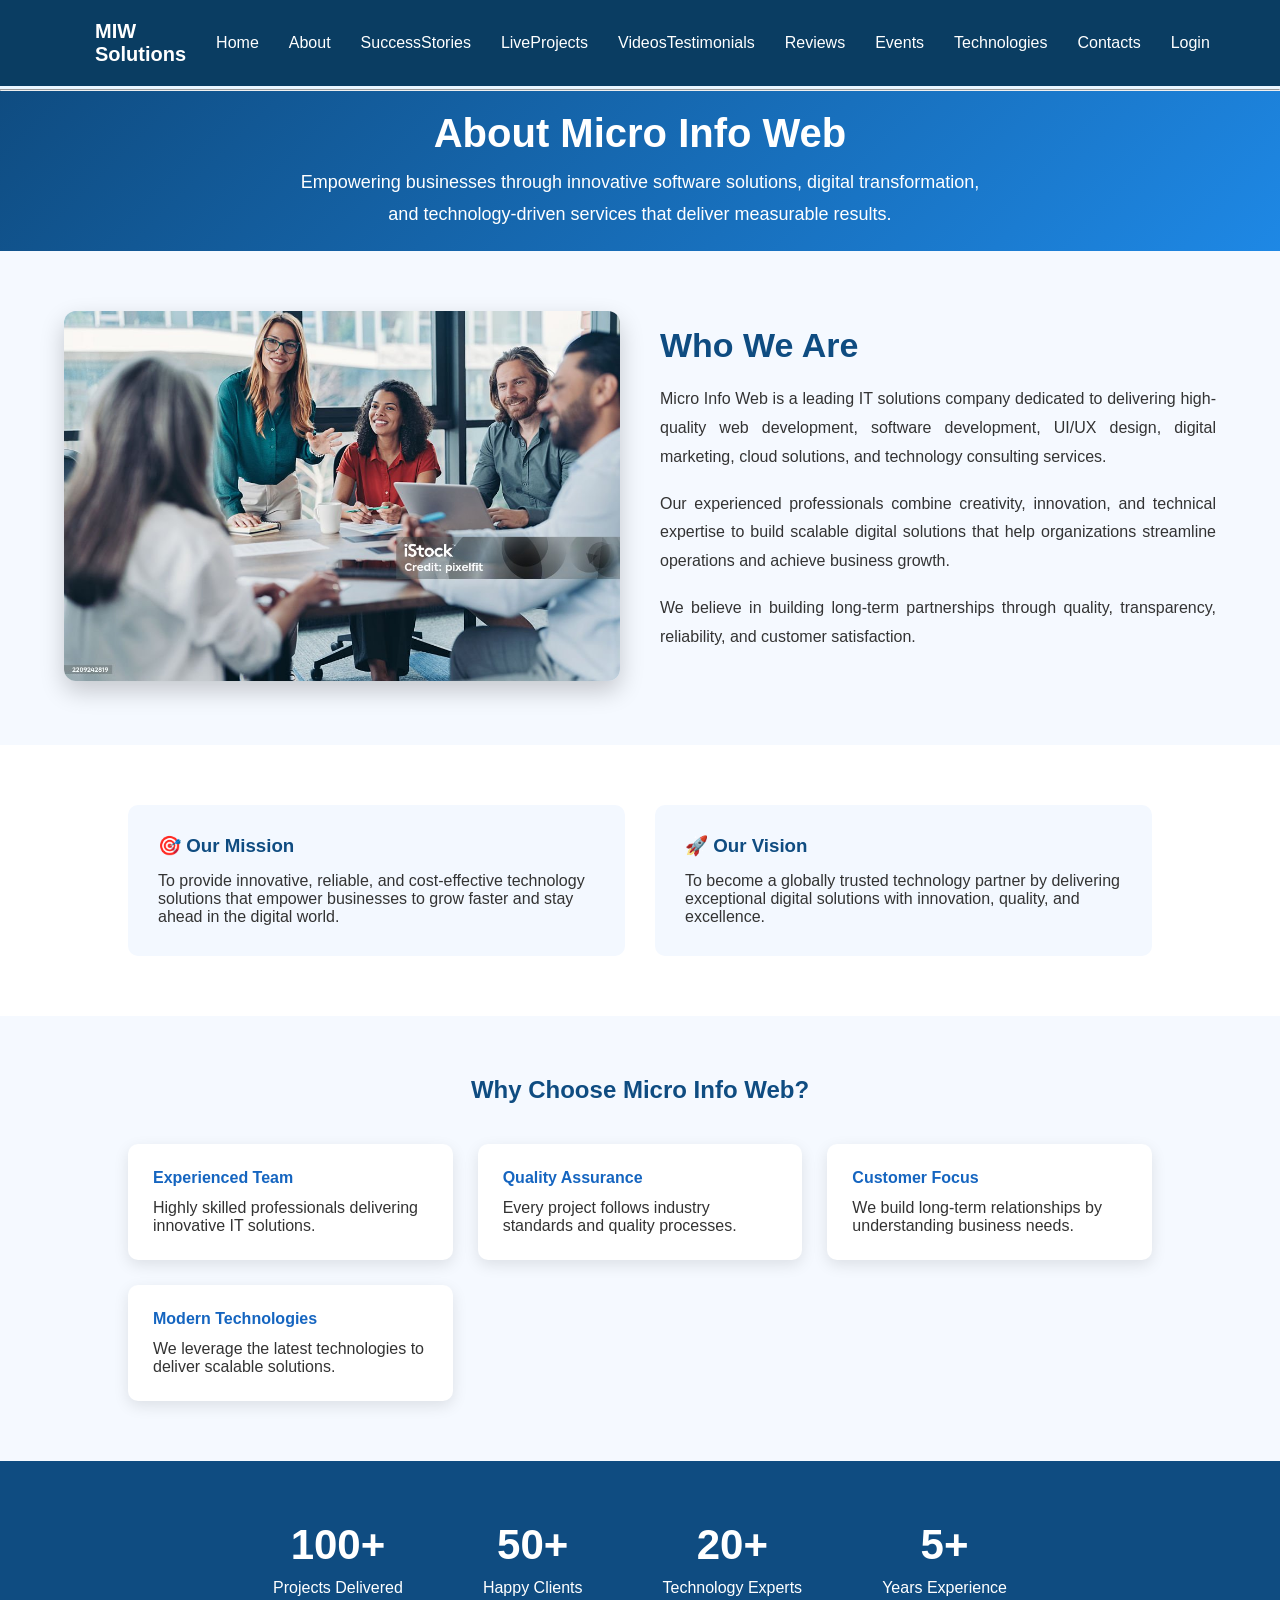
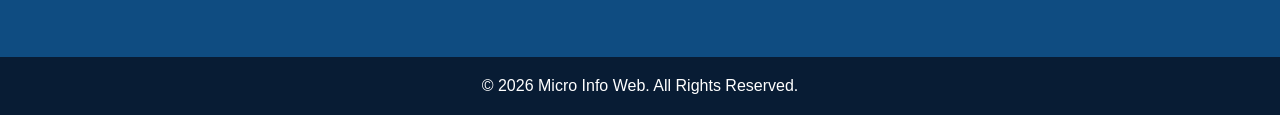
<file: aboutus.html>
<!DOCTYPE html>
<html lang="en">
<head>
<meta charset="UTF-8">
<meta name="viewport" content="width=device-width, initial-scale=1.0">
<title>About Us - Micro Info Web</title>

<style>
*{
    margin:0;
    padding:0;
    box-sizing:border-box;
    font-family:Arial, Helvetica, sans-serif;
}

body{
    background:#f5f9ff;
    color:#333;
}
  /* Navigation Bar */
nav{
            background:#0A3D62;
            display:inline-flex;
            justify-content:space-between;
            align-items:center;
            padding:20px 95px;
            border-bottom: #EAF6FF;
            border-bottom-style: solid;
        }

        .logo{
            color:white;
            font-size:20px;
            font-weight:bold;
        }

        nav ul{
            display:flex;
            list-style:none;
        }

        nav ul li{
            margin-left:30px;
        }

        nav ul li a{
            text-decoration:none;
            color:white;
            font-size:16px;
        }

        nav ul li a:hover{
            color:#FFD700;
        }
/* Hero Section */
.hero{
    background:linear-gradient(135deg,#0f4c81,#1e88e5);
    color:white;
    text-align:center;
    padding:20px 8px;
}

.hero h1{
    font-size:40px;
    margin-bottom:10px;
}

.hero p{
    font-size:18px;
    max-width:700px;
    margin:auto;
    line-height:1.8;
}

/* About Section */
.about{
    width:90%;
    max-width:1200px;
    margin:60px auto;
    display:flex;
    justify-content:space-between;
    align-items:center;
    gap:40px;
    flex-wrap:wrap;
}

.about-image{
    flex:1;
}

.about-image img{
    width:100%;
    border-radius:12px;
    box-shadow:0 10px 25px rgba(0,0,0,.2);
}

.about-content{
    flex:1;
}

.about-content h2{
    color:#0f4c81;
    margin-bottom:20px;
    font-size:34px;
}

.about-content p{
    line-height:1.8;
    margin-bottom:18px;
    text-align:justify;
}

/* Mission Vision */

.mv-section{
    background:white;
    padding:60px 10%;
}

.mv-container{
    display:flex;
    gap:30px;
    flex-wrap:wrap;
}

.card{
    flex:1;
    min-width:280px;
    background:#f3f8ff;
    padding:30px;
    border-radius:10px;
    transition:.4s;
}

.card:hover{
    transform:translateY(-8px);
    box-shadow:0 10px 20px rgba(0,0,0,.15);
}

.card h3{
    color:#0f4c81;
    margin-bottom:15px;
}

/* Why Choose */

.why{
    padding:60px 10%;
}

.why h2{
    text-align:center;
    color:#0f4c81;
    margin-bottom:40px;
}

.features{
    display:grid;
    grid-template-columns:repeat(auto-fit,minmax(250px,1fr));
    gap:25px;
}

.feature{
    background:white;
    padding:25px;
    border-radius:10px;
    box-shadow:0 5px 15px rgba(0,0,0,.1);
    transition:.4s;
}

.feature:hover{
    transform:translateY(-8px);
}

.feature h4{
    color:#1565c0;
    margin-bottom:12px;
}

/* Stats */

.stats{
    background:#0f4c81;
    color:white;
    padding:60px 20px;
}

.stats-container{
    display:flex;
    justify-content:center;
    gap:80px;
    flex-wrap:wrap;
}

.stat{
    text-align:center;
}

.stat h2{
    font-size:42px;
}

.stat p{
    margin-top:10px;
}

/* Footer */

footer{
    background:#081c34;
    color:white;
    text-align:center;
    padding:20px;
}

@media(max-width:768px){

.hero h1{
font-size:35px;
}

.about{
flex-direction:column;
}

.stats-container{
gap:40px;
}

}
</style>

</head>

<body> 
<nav>
      <div class="logo">MIW Solutions</div>
      <ul>
        <li><a href="index.html">Home</a></li>
        <li><a href="aboutus.html">About</a></li>
        <li><a href="successstories.html">SuccessStories</a></li>
        <li><a href="liveprojects.html">LiveProjects</a></li>
        <li><a href="videotestimonials.html">VideosTestimonials</a></li>
        <li><a href="reviews.html">Reviews</a></li>
        <li><a href="events.html">Events</a></li>
        <li><a href="technologies.html"> Technologies</a></li>
        <li><a href="contact.html">Contacts</a></li>
        <li><a href="login.html">Login</a></li>
      </ul>
    </nav> <hr 100%>
     
<header class="hero">
<h1>About Micro Info Web</h1>

<p>
Empowering businesses through innovative software solutions, digital transformation,
and technology-driven services that deliver measurable results.
</p>

</header>

<section class="about">

<div class="about-image">

<img src="photo2.jpg" alt="Software Company">

</div>

<div class="about-content">

<h2>Who We Are</h2>

<p>
Micro Info Web is a leading IT solutions company dedicated to delivering
high-quality web development, software development, UI/UX design,
digital marketing, cloud solutions, and technology consulting services.
</p>

<p>
Our experienced professionals combine creativity, innovation,
and technical expertise to build scalable digital solutions that
help organizations streamline operations and achieve business growth.
</p>

<p>
We believe in building long-term partnerships through quality,
transparency, reliability, and customer satisfaction.
</p>

</div>

</section>

<section class="mv-section">

<div class="mv-container">

<div class="card">

<h3>🎯 Our Mission</h3>

<p>
To provide innovative, reliable, and cost-effective technology
solutions that empower businesses to grow faster and stay ahead
in the digital world.
</p>

</div>

<div class="card">

<h3>🚀 Our Vision</h3>

<p>
To become a globally trusted technology partner by delivering
exceptional digital solutions with innovation, quality, and excellence.
</p>

</div>

</div>

</section>

<section class="why">

<h2>Why Choose Micro Info Web?</h2>

<div class="features">

<div class="feature">
<h4>Experienced Team</h4>
<p>Highly skilled professionals delivering innovative IT solutions.</p>
</div>

<div class="feature">
<h4>Quality Assurance</h4>
<p>Every project follows industry standards and quality processes.</p>
</div>

<div class="feature">
<h4>Customer Focus</h4>
<p>We build long-term relationships by understanding business needs.</p>
</div>

<div class="feature">
<h4>Modern Technologies</h4>
<p>We leverage the latest technologies to deliver scalable solutions.</p>
</div>

</div>

</section>

<section class="stats">

<div class="stats-container">

<div class="stat">
<h2>100+</h2>
<p>Projects Delivered</p>
</div>

<div class="stat">
<h2>50+</h2>
<p>Happy Clients</p>
</div>

<div class="stat">
<h2>20+</h2>
<p>Technology Experts</p>
</div>

<div class="stat">
<h2>5+</h2>
<p>Years Experience</p>
</div>

</div>

</section>

<footer>

<p>© 2026 Micro Info Web. All Rights Reserved.</p>

</footer>

</body>
</html>
</file>
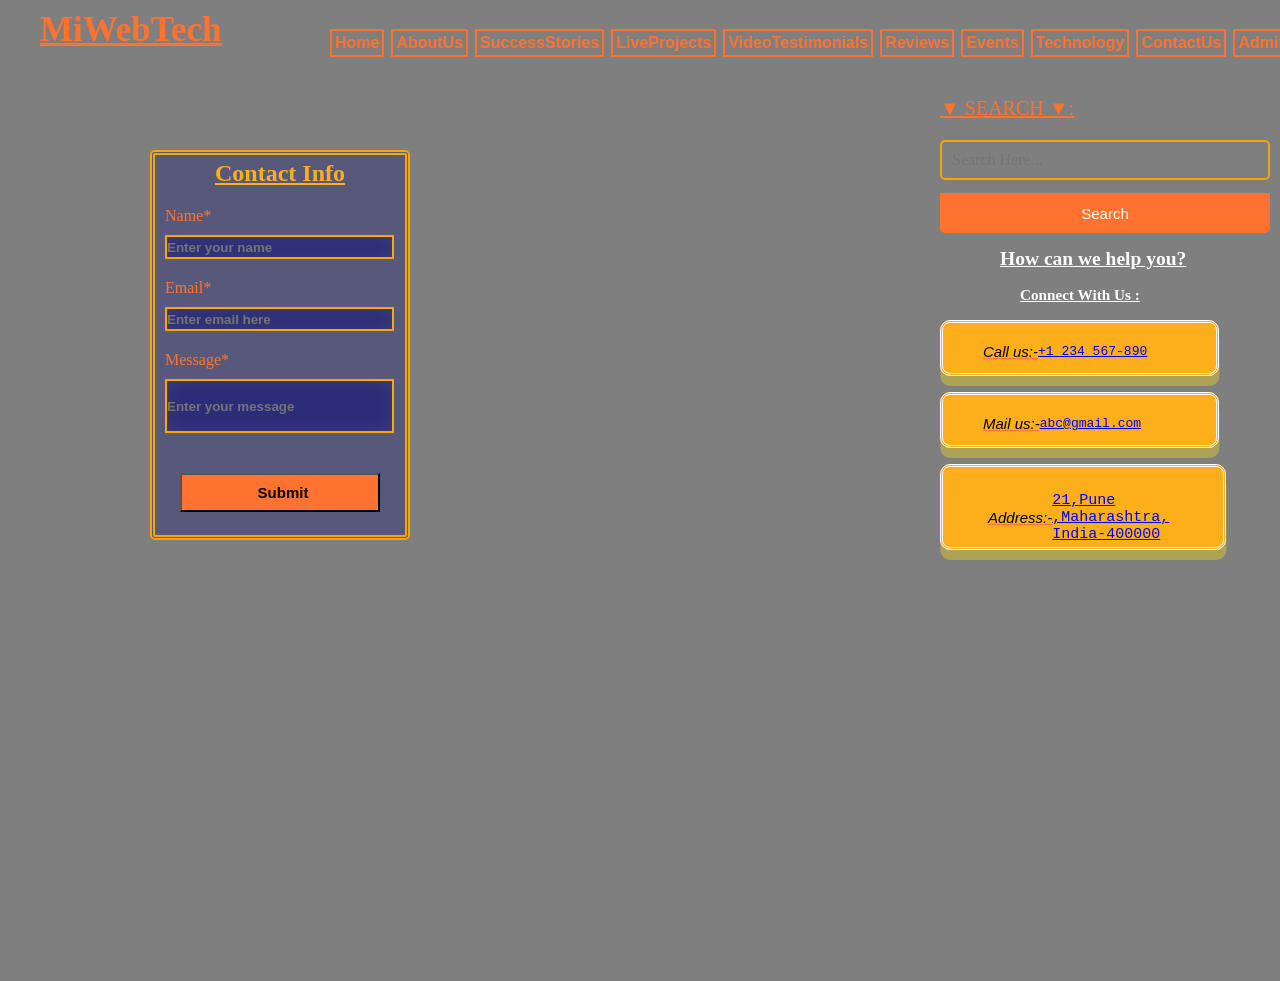
<file: contact.html>
<!DOCTYPE html>
<html lang="en">
    <head>
        <meta charset="UTF-8">
        <meta name="viewport" content="width=device-width initial-scale=1.0">
        <title>Contact page</title>
    </head>
    <style>
        *{
            margin: 0px;
            padding:0px;
        }

         .main{
            width: 100%;
            background: linear-gradient( to top, rgba(0,0,0,0.5)50%,rgba(0,0,0,0.5)50%), url(https://cdn.wallpapersafari.com/25/78/oGBjDJ.jpg);
            background-position: center;
            background-size: cover;
            height: 109vh;
        }

       .navbar{
        width: 1200px;
        height: 75px;
        margin: auto;
       }

       .icon{
        width: 230px;
        float: left ;
        height: 70px;
       }

       .logo{
        color: #ff7230;
        font-size: 35px;
        font-family:'Franklin Gothic Medium';
        padding-left: 00px;
        float: left;
        padding-top: 10px;
        
       }

       .logo, .icon{
        padding-right: 40px;
       }

       .menu{
        width: 300px;
        height: 77px;
        float: left;
        
       }
        
       ul{
        float: left;
        display: flex;
        justify-content: center;
        align-items: center;
        list-style: none;
        margin-left: 20px;
        margin-top: 29px;
        font-size: 16px;
        color: white;
       }

       ul  a{
        text-decoration: none;
        color: #ff7230;
        font-family: Arial;
        font-weight: bold;
        transition: 0.3s ease-in-out;
       }

       

       ul a:hover{
        color: #ff7230;
        text-decoration:dashed;
         border: 2px solid white;
       }
       
       .search{
        width: 330px;
        float: left;
        margin-left: 900px;
        margin-top: 20px;
        outline-color: azure;
        color: #ff7230;
        font-size: 20px;
        text-decoration: underline;
       }
       .srch{
        font-family: 'Times New Roman', Times, serif;
        width: 100%;
        height: 40px;
        background:transparent;
        border: 2px solid #faa404;
        margin-top: 20px;
        color: white;
        font-size: 16px;
        float: left;
        padding: 10px;
        border-bottom-left-radius: 5px;
        border-top-left-radius: 5px;
        border-bottom-right-radius: 5px;
        border-top-right-radius: 5px;
       }
       
       .btn{
        width: 100%;
        height: 40px;
        background: #ff7230;
        border: 2px solid #ff7230;
        margin-top: 13px;
        color: white;
        font-size: 15px;
        border-bottom-left-radius: 5px;
        border-bottom-right-radius: 5px;
        
       }

       .btn:focus{
        outline: none;
       }

       .srch:focus{
        outline: none;
       }

       .content{
        padding-left: 0px;
        padding-top: 15px;
        color: #fcfafc;
        font-size: 13px;
        text-align: 10px right;
       }

       .contact-box1{
        font-family: 'Courier New', Courier, monospace;
        max-width: 233px;
        padding: 20px;
        border-radius: 10px;
        box-shadow: 0.4px 10px rgba(240, 218, 26, 0.4);
        background-color: #fdae1b;
        border: 3px double;
        height: 10px;
       }
       .callbox1{
           display: flex;
           align-items: center;
           margin-bottom: 10px;
           color: black;
           padding-left: 2px;
            padding-left: 20px;
       }

          .contact-box2{
        font-family: 'Courier New', Courier, monospace;
        max-width: 233px;
        padding: 20px;
        border-radius: 10px;
        box-shadow:0.4px 10px rgba(240, 218, 26, 0.4);
        background-color: #fdae1b;
        border: 3px double;
        height: 10px;
       }

       .callbox2{
           display: flex;
           align-items: center;
           margin-bottom: 10px;
           color: black;
            padding-left: 20px;
       }

          .contact-box3{
        font-family: 'Courier New', Courier, monospace;
        max-width: 230px;
        padding: 25px;
        border-radius: 10px;
        box-shadow: 0.4px 10px rgba(240, 218, 26, 0.4);
        background-color: #fdae1b;
        border: 3px double;
        height: 30px;
       }

       .callbox3{
           display: flex;
           align-items: center;
           margin-bottom: 10px;
           color: black;
           font-size: 15px;
           padding-left: 20px;
        }

        h2{
            padding-left: 60px;
            text-decoration-line: underline;
        }

        h3{
            padding-left: 80px;
             text-decoration-line: underline;
        }

        i{
            font-size:15px;
            font-family: Arial;
        }

        .cont-form{
            width: 250px;
            height: 380px;
            background: linear-gradient(to top, rgba(0, 0, 117, 0.3)50%,rgba(0,0,117,0.3)50%);
            position: absolute;
            top: 150px;
            right:870px;
            border: 5px double #faa404;
            backdrop-filter: blur(10px);
             border-bottom-left-radius: 5px;
        border-top-left-radius: 5px;
        border-bottom-right-radius: 5px;
        border-top-right-radius: 5px;
        }

        .h21{   
            color: #fdae1b;
            padding-top: 5px;

        }

        .label1{
            display: block;
            color: #ff7230;
            margin-top: 20px;
            padding-left: 10px;
        }

       .label2{
            display: block;
            color: #ff7230;
            margin-top: 20px;
            padding-left: 10px;
        }

        .label3{
            display: block;
            color: #ff7230;
            margin-top: 20px;
            padding-left: 10px;
        }

        .input1{
            color: #fff ;
            border: 2px solid orange;
             backdrop-filter:blur(10px);
            font-weight: 600;
            height: 20px;
            width: 90%;
            margin-left: 10px;
            margin-top: 10px;
             background: linear-gradient(to top, rgba(0, 0, 117, 0.3)50%,rgba(0,0,117,0.3)50%);
        }

        .input2{
            color: #fff;
            border: 2px solid orange;
             backdrop-filter:blur(10px);
            font-weight: 600;
            height: 20px;
            margin-top: 10px;
            margin-left: 10px;
            width: 90%;
             background: linear-gradient(to top, rgba(0, 0, 117, 0.3)50%,rgba(0,0,117,0.3)50%);
        }

        .input3{
            backdrop-filter:blur(10px);
            margin-top: 10px;
            border: 2px solid orange;
            color: #fff;
            font-weight: 600;
            margin-left: 10px;
            width: 90%;
            height: 50px;
             background: linear-gradient(to top, rgba(0, 0, 117, 0.3)50%,rgba(0,0,117,0.3)50%);
        }

        .btn2{
            font-size: 15px;
            font-weight: 600;
            color:#070000;
            background-color:#ff7230;
            padding: 9px;
            width: 80%;
            padding-left: 15px;
            margin-left: 25px;
            margin-top: 40px;
        }

        .a1{
            padding-left: 10px;
            border: 2px solid #ff7230;
            padding: 3px;
        }
        
        .a2{
            padding-left: 12px;
                        padding: 3px;
            margin-left: 7px;
             border: 2px solid #ff7230;
        }

        .a3{
             padding-left: 12px;
                         padding: 3px;
            margin-left: 7px;
             border: 2px solid #ff7230;
        }

        .a4{
            padding-left: 12px;
                        padding: 3px;
            margin-left: 7px;
             border: 2px solid #ff7230;
        }

         .a5{
             padding-left: 12px;
                         padding: 3px;
            margin-left: 7px;
             border: 2px solid #ff7230;
        }

         .a6{
             padding-left: 16px;
                         padding: 3px;
            margin-left: 7px;
             border: 2px solid #ff7230; 
        }

         .a7{
             padding-left: 18px;
                         padding: 3px;
            margin-left: 7px;
             border: 2px solid #ff7230;
        }

         .a8{
             padding-left: 18px;
                         padding: 3px;
            margin-left: 7px;
             border: 2px solid #ff7230;
        }

         .a9{
             padding-left: 18px;
                         padding: 3px;
            margin-left: 7px;
             border: 2px solid #ff7230;
        }

         .a10{
             padding-left: 18px;
                         padding: 3px;
            margin-left: 7px;
             border: 2px solid #ff7230;
        }
    </style>
    <body>
       <div class="main">
        <div class="navbar">
            <div class="icon">
                <h2 class="logo"><u>MiWebTech</u></h2>
            </div>
        
            <div class="menu">
                <ul>
                    <a class="a1" href="index.html">Home</a>
                    <a class="a2" href="aboutus.html">AboutUs</a>
                    <a class="a3" href="successstories.html">SuccessStories</a>
                    <a class="a4" href="liveprojects.html">LiveProjects</a>
                    <a class="a5" href="videotestimonials.html">VideoTestimonials</a>
                    <a class="a6" href="reviews.html">Reviews</a>
                    <a class="a7" href="events.html">Events</a>
                    <a class="a8" href="technologies.html">Technology</a>
                    <a class="a9" href="contact.html">ContactUs </a>
                    <a class="a10" href="login.html">AdminLogin</a>
                </ul>
                
            </div>
            
            <div class="search">
                <label for="search" >&#9660; SEARCH &#9660;:</label>
                <input class="srch" type="search" name="" placeholder="Search Here...">
                <a href="#"><button class="btn">Search</button></a>
                 <div class="content">
            <h2>How can we help you?</h2><br>
             <h3>Connect With Us :</h3><br>
             <div class="contact-box1">
              <div class="callbox1">
                <i class="call">Call us:- </i>
                <a href="#">+1 234 567-890</a>
              </div> 
              </div><br> 

               <div class="contact-box2">
              <div class="callbox2">
                <i class="Email">Mail us:- </i>
                <a href="#">abc@gmail.com</a>
              </div> 
               </div><br>

                <div class="contact-box3">
              <div class="callbox3">
                <i class="Address">Address:- </i>
                <a href="#">21,Pune ,Maharashtra, India-400000</a>
              </div>  
               </div>
            
        </div>
        </div>
            </div>
            <form>
            <div class="cont-form">
                <h2 class="h21">Contact Info</h2>
                <label class="label1" for="name">Name*</label>
                <input class="input1" type="text"  name="name" placeholder="Enter your name" required><br>
                <label class="label2" for="name">Email*</label>
               <input class="input2" type="email" name="email" placeholder="Enter email here" required><br>
               <label class="label3" for="message">Message*</label>
            <input class="input3" type="message" name="message" placeholder="Enter your message" required><br>
            <button class="btn2" onclick="checkfields()">Submit</button>
             
            </div>
            </form>
            <script>
                function checkfields(){
                    if
                        (name !== "" && email !== ""){
                            alert("Contact Info Submitted Successfully");
                        }
                        else{
                            alert("Please fill out the all fields before submitting.");
                        }
                    
                }
            </script>

        </div>
       
       </div>
       
       
   
</body>
</html>
</file>
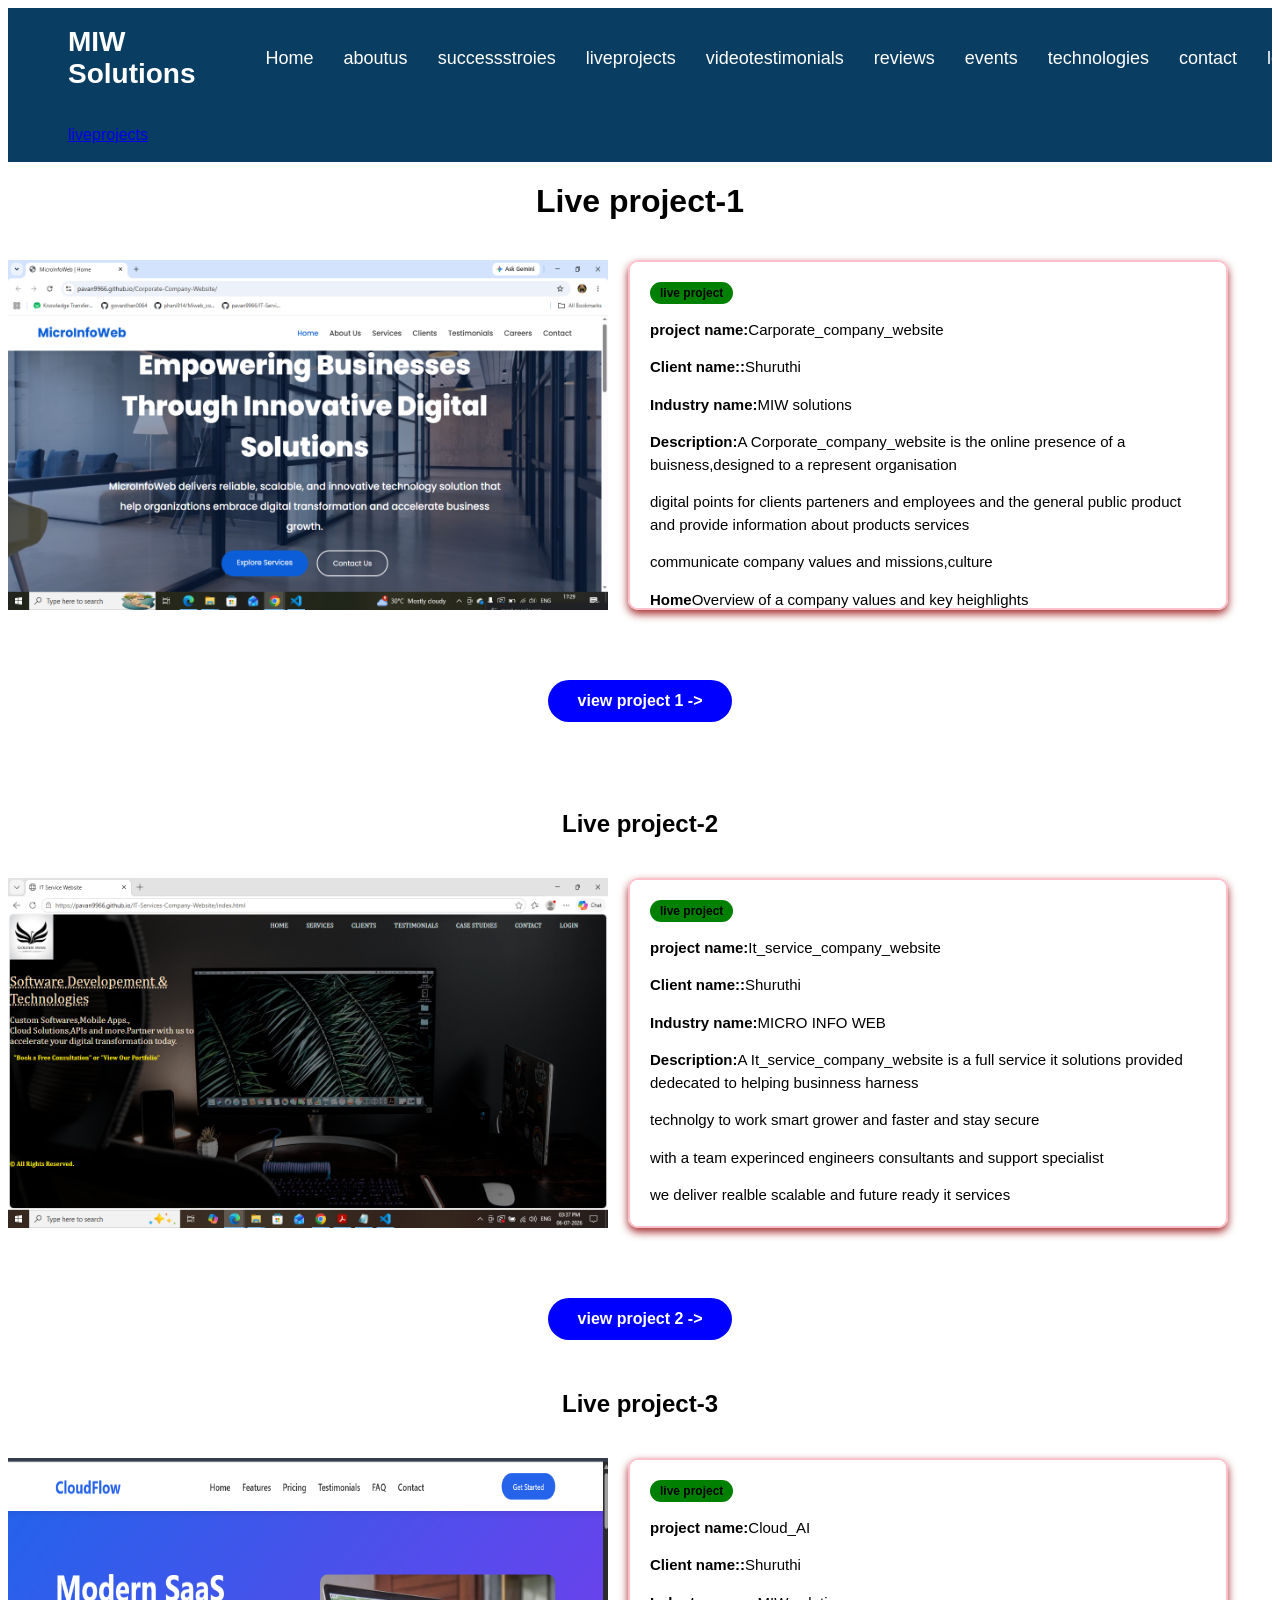
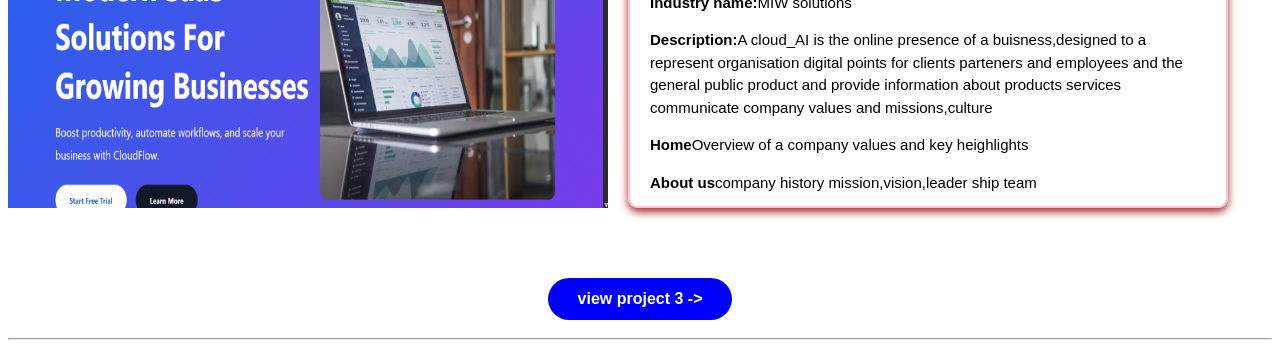
<file: liveprojects.html>
<html>
    <head><title>projects</title></head>
    <style>
        body{
            background: white;
            font-family: Arial, Helvetica, sans-serif;
        }
        nav{
            background:#0A3D62;
            display:flex;
            justify-content:space-between;
            align-items:center;
            padding:18px 60px;
        }

        .logo{
            color:white;
            font-size:28px;
            font-weight:bold;
        }

        nav ul{
            display:flex;
            list-style:none;
        }

        nav ul li{
            margin-left:30px;
        }

        nav ul li a{
            text-decoration:none;
            color:white;
            font-size:18px;
        }

        nav ul li a:hover{
            color:#FFD700;
        }
        .grid{
            display: flex;
            margin: 0;
            width: 100%;
            box-sizing: border-box;
            justify-content: flex-start;
            padding-left: 0;
            flex-direction: row;
            flex-wrap: wrap;
            gap: 50px;
            align-items: flex-start;
            flex-direction:row ;
        }
        .card{
            background: white;
            padding: 20px;
            border-radius: 10px;
            width: 600px;
            height: 350px;
            overflow-y: auto;
            box-shadow: 0 4px 8px brown;
            transition: 0,3s;
            cursor: pointer;
            border:  2px solid pink;
            box-sizing: border-box;

        }
        .card:hover{
            border: 2px solid blue;
            box-shadow: 0 8px 20px brown;
            background-color: none;
        }
        .badge{
            background-color: green;
            color: black;
            font-size: 12px;
            padding: 4px 10px;
            border-radius: 20px;
            display: inline-block;
            font-weight: bold;
            
        }
        .card h2{
            margin: 0 0 14px;
            color: blueviolet;
            font-size: 14px;
        }
        .card p{
            color: black;
            font-size: 15px;
            line-height: 1.5;
        }
        .link{
            text-align: right;
            font-weight: bold;
            color: green;
            text-decoration: none;
        }
        </style>
        <body>
            <nav>
      <div class="logo">MIW Solutions</div>
      <ul>
        <li><a href="index.html">Home</a></li>
         <li><a href="aboutus.html">aboutus</a></li>
        <li><a href="successstories.html">successstroies</a></li>
        <li><a href="liveprojects.html">liveprojects</a></li>
        <li><a href="videotestimonials.html">videotestimonials</a></li>
        <li><a href="reviews.html">reviews</a></li>
        <li><a href="events.html">events</a></li>
        <li><a href="technologies.html">technologies</a></li>
         <li><a href="contact.html">contact</a></li>
          <li><a href="login.html">login</a></li>
      </ul>
    </nav>
    <center><nav>
        <a href="#liveprojects">liveprojects</a>
    </nav></center>
    <center><h1>Live project-1</h1></center>
  <br>

<section id="liveprojects">
        <div style="display: flex; flex-direction: column; gap: 20px;">
            <div style="display: flex; flex-direction: row; align-items: flex-start; gap: 20px;">
                <image src="image1.png" height="350px" width="600px" alt="image"></image>
            <div class="card">
                <span class="badge">live project</span>
                <p><b>project name:</b>Carporate_company_website</p>
        <p><b>Client name::</b>Shuruthi</p>
         <p><b>Industry name:</b>MIW solutions</p>
        <p><b>Description:</b>A Corporate_company_website is the online presence of a buisness,designed to a represent organisation</p>
        <p> digital points for clients parteners and employees and the general public product and provide information about products services </p>
        <p>communicate company values and missions,culture</p>
        <p><b>Home</b>Overview of a company values and key heighlights</p>
    <p><b>About us</b>company history mission,vision,leader ship  team</p>
    <p><b>services:</b>Detailed desicription of projects</p>
<p><b>Clients and testimonials:</b>proof from customers or partners</p>
<p><b>contact page:</b>contact form,office location,phoen,email</p>
<p><b>careers section:</b>job openings and company culture,employee benifits</p></center>
<p>Sprint:<b>4</b></p>
    <p><b>Team members:</b>4</p>
    <p><b>Estimated completeion:</b>80%</p>
      <p><b>Technologies used:</b>HTML and CSS</p>
      <p><b>company_corporate_website:</b>project</p>
      <div style="margin-top: 15px;">
        <p style="font-size: 15px; font-weight: 600px; color: black; margin-bottom: 8px;">projecct completion status</p>
        <div style="display: flex; align-items: center; gap:12px; margin-bottom: 10px;">
            <div style="flex: 1; height: 12px; background: wheat; border-radius: 99px; overflow: hidden;">
                <div style="height: 100%; width: 80%; background: green; border-radius: 99px; animation: fillbar 1.4s ease forwards;">

                </div>

            </div>
            <span style="font-size: 15px; font-weight: 600px; color: black;">80%</span>
        </div>
        <span style="display: inline-block; font-size: 12px; font-weight: 500px; padding: 5px 15px; border-radius: 89px; border: 1.5px solid green;  color: blueviolet; background: transparent;">In progress</span>
      </div>
    
    <hr>
</div>
</div>
<div style="text-align: center; margin-top: 40px;">
                    <a href="https://pavan9966.github.io/Corporate-Company-Website1/" target="_blank"
                    style="display: inline-block;
                    background-color: blue;
                    color: white;
                    padding: 12px 30px;
                    border-radius: 25px;
                    text-decoration: none;
                    font-weight: bold;
                    margin: 10px;">
                    view project 1 ->
                </a>
                   
                </div>
        <br>
        <center><h1>Live project-2</h1></center>
        
        <div style="display: flex; flex-direction: row; align-items: flex-start; gap: 20px;">
                <image src="image (1).png" height="350px" width="600px" alt="image"></image>
                <div class="card">
                <span class="badge">live project</span>
                <p><b>project name:</b>It_service_company_website</p>
        <p><b>Client name::</b>Shuruthi</p>
         <p><b>Industry name:</b>MICRO INFO WEB</p>
        <p><b>Description:</b>A It_service_company_website is a full service it solutions provided dedecated to helping businness harness</p>
        <p> technolgy to work smart grower and faster and stay secure</p>
        <p>with a team experinced engineers consultants and support specialist</p>
        <p>we deliver realble scalable and future ready it services</p>
        <p>we can do like it infrastructure and network managed it services and cyber security solutions</p>
        <p><b>Home</b>Overview of a company values and key heighlights</p>
    <p><b>services:</b>Detailed desicription of projects</p>
<p><b>Clients:</b>proof from customers or partners</p>
<p><b>Testimonials:</b>proof from customers or partners</p>
<p><b>Case studies:</b>real life success stories that show how your company solved a clients problem</p>
<p><b>contact page:</b>contact form,office location,phoen,email</p>
<p><b>Login:</b>job openings and company culture,employee benifits</p></center>
<p>Sprint:<b>8</b></p>
    <p><b>Team members:</b>7</p>
    <p><b>Estimated completeion:</b>90%</p>
      <p><b>Technologies used:</b>HTML and CSS</p>
      <p><b>It service_company_website:</b>project</p>
      <div style="margin-top: 15px;">
        <p style="font-size: 15px; font-weight: 600px; color: black; margin-bottom: 8px;">projecct completion status</p>
        <div style="display: flex; align-items: center; gap:10px; margin-bottom: 10px;">
            <div style="flex: 1; height: 12px; background: black; border-radius: 99px; overflow: hidden;">
                <div style="height: 100%; width: 90%; background: green; border-radius: 99px; animation: fillbar 1.4s ease forwards;">

                </div>

            </div>
            <span style="font-size: 15px; font-weight: 600px; color: black;">90%</span>
        </div>
        <span style="display: inline-block; font-size: 12px; font-weight: 500px; padding: 5px 15px; border-radius: 89px; border: 1.5px solid green;  color: blueviolet; background: transparent;">In progress</span>
      </div>
    
    <hr>
</div>
</div>
<div style="text-align: center; margin-top: 40px;">
                    <a href="https://pavan9966.github.io/IT-Services-Company-Website/" target="_blank"
                    style="display: inline-block;
                    background-color: blue;
                    color: white;
                    padding: 12px 30px;
                    border-radius: 25px;
                    text-decoration: none;
                    font-weight: bold;
                    margin: 10px;">
                    view project 2 ->
                </a>
                </div>
                 <center><h1>Live project-3</h1></center>
        
        <div style="display: flex; flex-direction: row; align-items: flex-start; gap: 20px;">
                <image src="image.png" height="350px" width="600px" alt="image"></image>
                <div class="card">
                <span class="badge">live project</span>
                <p><b>project name:</b>Cloud_AI</p>
        <p><b>Client name::</b>Shuruthi</p>
         <p><b>Industry name:</b>MIW solutions</p>
        <p><b>Description:</b>A cloud_AI is the online presence of a buisness,designed to a represent organisation
         digital points for clients parteners and employees and the general public product and provide information about products services 
    communicate company values and missions,culture</p>
        <p><b>Home</b>Overview of a company values and key heighlights</p>
    <p><b>About us</b>company history mission,vision,leader ship  team</p>
    <p><b>services:</b>Detailed desicription of projects</p>
<p><b>Clients and testimonials:</b>proof from customers or partners</p>
<p><b>contact page:</b>contact form,office location,phoen,email</p>
<p><b>careers section:</b>job openings and company culture,employee benifits</p></center>
<p>Sprint:<b>9</b></p>
    <p><b>Team members:</b>7</p>
    <p><b>Estimated completeion:</b>50%</p>
    <p><b>Technologies used:</b>HTML and CSS</p>
    <p><b>cloud_Ai:</b>project</p>
      <div style="margin-top: 15px;">
        <p style="font-size: 15px; font-weight: 600px; color: black; margin-bottom: 8px;">projecct completion status</p>
        <div style="display: flex; align-items: center; gap:12px; margin-bottom: 10px;">
            <div style="flex: 1; height: 12px; background: black; border-radius: 99px; overflow: hidden;">
                <div style="height: 100%; width: 50%; background: green; border-radius: 99px; animation: fillbar 1.4s ease forwards;">

                </div>

            </div>
            <span style="font-size: 15px; font-weight: 600px; color: black;">50%</span>
        </div>
        <span style="display: inline-block; font-size: 12px; font-weight: 500px; padding: 5px 15px; border-radius: 89px; border: 1.5px solid green;  color: blue; background: transparent;">In progress</span>
      </div>
      <hr>
    
    <hr>
</div>
</div>
<div style="text-align: center; margin-top: 40px;">
                    <a href="https://pavan9966.github.io/Corporate-Company-Website1/" target="_blank"
                    style="display: inline-block;
                    background-color: blue;
                    color: white;
                    padding: 12px 30px;
                    border-radius: 25px;
                    text-decoration: none;
                    font-weight: bold;
                    margin: 10px;">
                    view project 3 ->
                </a>
                
                </div>
            </div>
            <hr>
     
            
</section>
    </body>
    
</html>
</file>
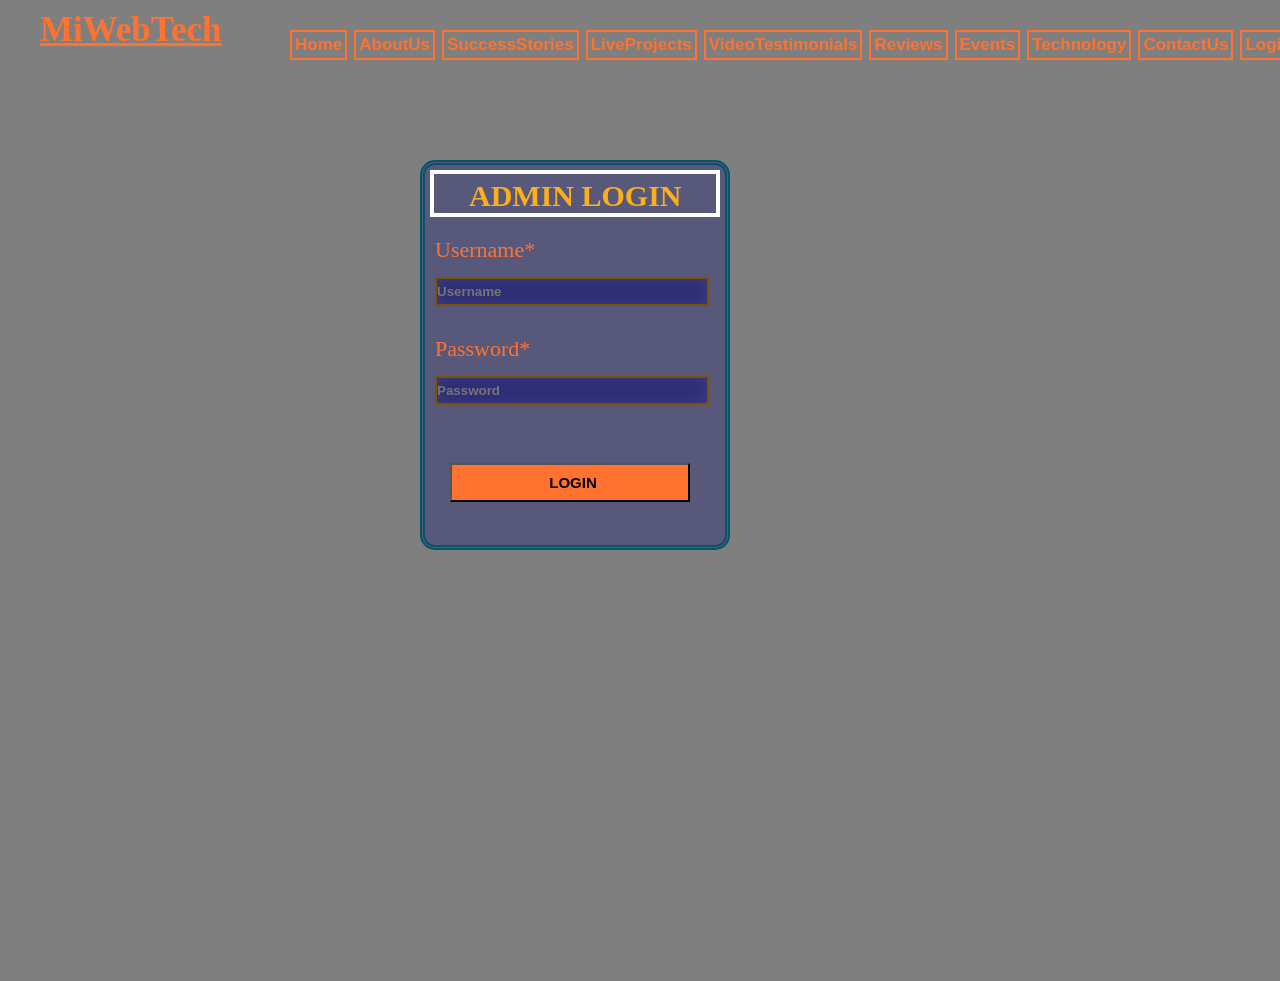
<file: login.html>
<!DOCTYPE html>
 <html>
<head>
            <title>Admin Login</title>
        </head>
        <style>

              *{
            margin: 0px;
            padding:0px;
        }

         .main{
            width: 100%;
            background: linear-gradient( to top, rgba(0,0,0,0.5)50%,rgba(0,0,0,0.5)50%), url(https://img.magnific.com/free-vector/gradient-technological-background_23-2148884155.jpg);
            background-position: center;
            background-size: cover;
            height: 109vh;
        }

       .navbar{
        width: 1200px;
        height: 75px;
        margin: auto;
       }

       .icon{
        width: 230px;
        float: left ;
        height: 70px;
       }

       .logo{
        color: #ff7230;
        font-size: 35px;
        font-family:'Franklin Gothic Medium';
        padding-left: 00px;
        float: left;
        padding-top: 10px;
        
       }

      

       .menu{
        width: 300px;
        height: 77px;
        float: left;
        
       }
        
       ul{
        float: left;
        display: flex;
        justify-content: center;
        align-items: center;
        list-style: none;
        margin-left: 20px;
        margin-top: 30px;
        font-size: 17px;
        color: white;
       }

       ul  a{
        text-decoration: none;
        color: #ff7230;
        font-family: Arial;
        font-weight: bold;
        transition: 0.4s ease-in-out;
       }

       

       ul a:hover{
        color: #fdfcfb;
        text-decoration:solid;
        border: 2px solid white;
       }

            .cont-form{
            width: 300px;
            height: 380px;
            background: linear-gradient(to top, rgba(0, 0, 117, 0.3)50%,rgba(0,0,117,0.3)50%);
            position: absolute;
            top: 160px;
            right:550px;
            margin-left: 500px;
            border: 5px double #055468;
            backdrop-filter: blur(10px);
             border-bottom-left-radius: 15px;
        border-top-left-radius: 15px;
        border-bottom-right-radius: 15px;
        border-top-right-radius: 15px;
        }

        .h21{   
            color: #fdae1b;
            padding-top: 5px;

        }

        .label1{
            display: block;
            color: #ff7230;
            margin-top: 20px;
            padding-left: 10px;
            height: 30px;
            font-size: 22px;
        }

       .label2{
            display: block;
            color: #ff7230;
            margin-top: 30px;
            padding-left: 10px;
            height: 30px;
            font-size: 22px;
        }

        .input1{
            color: #fff ;
            border: 2px solid rgb(122, 83, 11);
             backdrop-filter:blur(10px);
            font-weight: 600;
            height: 25px;
            width: 90%;
            margin-left: 10px;
            margin-top: 10px;
             background: linear-gradient(to top, rgba(0, 0, 117, 0.3)50%,rgba(0,0,117,0.3)50%);
        }

        .input2{
            color: #fff;
            border: 2px solid rgb(122, 83, 11);
             backdrop-filter:blur(10px);
            font-weight: 600;
            height: 25px;
            margin-top: 10px;
            margin-left: 10px;
            width: 90%;
             background: linear-gradient(to top, rgba(0, 0, 117, 0.3)50%,rgba(0,0,117,0.3)50%);
        }


        .btn2{
            font-size: 15px;
            font-weight: 600;
            color:#070000;
            background-color:#ff7230;
            padding: 9px;
            width: 80%;
            padding-left: 15px;
            margin-left: 25px;
            margin-top: 40px;
        }

        .h21{
            border: 4px solid white;
            padding-left: 35px;
            margin: 5px;
            font-size: 30px;
           
        }


         .a1{
            padding-left: 10px;
            border: 2px solid #ff7230;
            padding: 3px;
        }
        
        .a2{
            padding-left: 14px;
              border: 2px solid #ff7230;
            padding: 3px;
            margin-left: 7px;
        }

        .a3{
             padding-left: 12px;
               border: 2px solid #ff7230;
            padding: 3px;
             margin-left: 7px;
        }

        .a4{
            padding-left: 12px;
              border: 2px solid #ff7230;
            padding: 3px;
             margin-left: 7px;
        }

         .a5{
             padding-left: 12px;
               border: 2px solid #ff7230;
            padding: 3px;
             margin-left: 7px;
        }

         .a6{
             padding-left: 16px;
               border: 2px solid #ff7230;
            padding: 3px;
             margin-left: 7px;
        }

         .a7{
             padding-left: 18px;
               border: 2px solid #ff7230;
            padding: 3px;
             margin-left: 7px;
        }

         .a8{
             padding-left: 18px;
               border: 2px solid #ff7230;
            padding: 3px;
             margin-left: 7px;
        }

         .a9{
             padding-left: 18px;
               border: 2px solid #ff7230;
            padding: 3px;
             margin-left: 7px;
        }

         .a10{
             padding-left: 18px;
               border: 2px solid #ff7230;
            padding: 3px;
             margin-left: 7px;
        }
    </style>
        <body>
             <div class="main">
        <div class="navbar">
            <div class="icon">
                <h2 class="logo"><u>MiWebTech</u></h2>
            </div>
        
            <div class="menu">
                <ul>
                    <a class="a1" href="index.html">Home</a>
                    <a class="a2" href="aboutus.html">AboutUs</a>
                    <a class="a3" href="successstories.html">SuccessStories</a>
                    <a class="a4" href="liveprojects.html">LiveProjects</a>
                    <a class="a5" href="videotestimonials.html">VideoTestimonials</a>
                    <a class="a6" href="reviews.html">Reviews</a>
                    <a class="a7" href="events.html">Events</a>
                    <a class="a8" href="technologies.html">Technology</a>
                    <a class="a9" href="contact.html">ContactUs </a>
                    <a class="a10" href="login.html">Login</a>
                </ul>
                
            </div>
            </div>
            </div>
             <form>
            <div class="cont-form">
                <h2 class="h21">ADMIN LOGIN</h2>
                <label class="label1" for="Username">Username*</label>
                <input class="input1" type="username"  name="name" placeholder="Username" required><br>
                <label class="label2" for="name">Password*</label>
               <input class="input2" type="password" name="Password" placeholder="Password" required><br>
               <br>
            <button class="btn2" onclick="checkfields()">LOGIN</button>
             
            </div>
            </form>
            <script>
                function checkfields(){
                    if
                        (username !== "" && password !== ""){
                            alert("Successfully Logged In");
                        }
                        else{
                            alert("Please fill out the all fields before submitting.");
                        }
                    
                }
            </script>


            
            
      
                
        </body>
       </html>
</file>
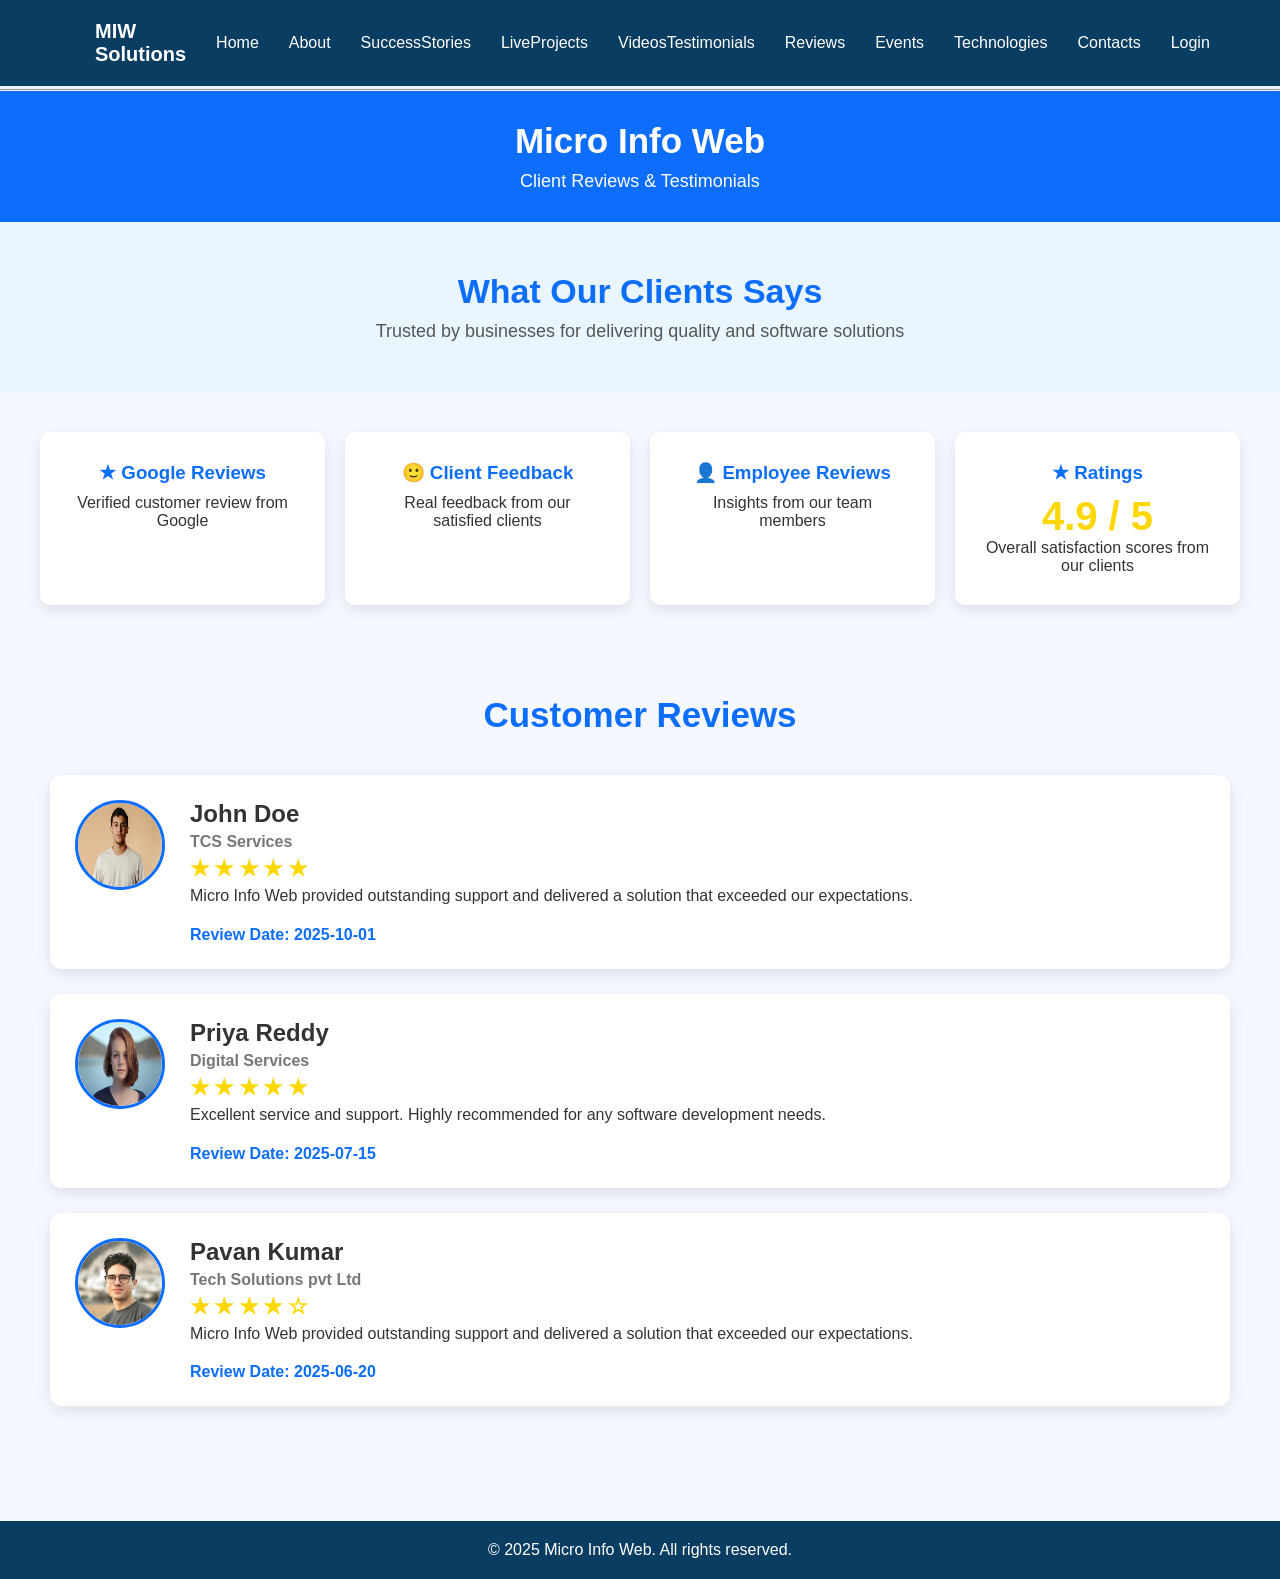
<file: reviews.html>
<!DOCTYPE html>
<html lang='en'>
<head>
    <meta charset='utf-8'>
    <meta name='viewport' content='width=device-width, initial-scale=1'>
    <title>Reviews - Micro Info Web</title>
    <style>
        *{
            margin:0;
            padding:0;
            box-sizing:border-box;
            font-family:Arial, Helvetica, sans-serif;
        }

       /* Navigation Bar */
nav{
            background:#0A3D62;
            display:inline-flex;
            justify-content:space-between;
            align-items:center;
            padding:20px 95px;
            border-bottom: #EAF6FF;
            border-bottom-style: solid;
        }

        .logo{
            color:white;
            font-size:20px;
            font-weight:bold;
        }

        nav ul{
            display:flex;
            list-style:none;
        }

        nav ul li{
            margin-left:30px;
        }

        nav ul li a{
            text-decoration:none;
            color:white;
            font-size:16px;
        }

        nav ul li a:hover{
            color:gold;
        }

        body{
            background:#f5f9ff;
            color:#333;
        }
        header{
            text-align:center;
            padding:30px;
            background:#0d6efd;
            color:white;
        }
        header h1{
            font-size:35px;
    
        }
        header p{
            font-size:18px;
            margin-top:10px;
        }
        .reviews-intro{
            text-align:center;
            padding:50px 20px;
            background:#EAF6FF;
        }
        .reviews-intro h2{
            font-size:34px;
            margin-bottom:10px;
            color:#0d6efd;
        }
        .reviews-intro p{
            font-size:18px;
            color:#555;
        }
        .reviews-summary{
            display:grid;
            grid-template-columns: repeat(auto-fit, minmax(200px, 1fr));
            padding: 40px;
            gap:20px;
        }
        .review-summary-item{
            text-align:center;
            background:white;
            padding:30px;
            border-radius:10px;
            box-shadow:0 5px 15px rgba(0,0,0,0.1);
            transition:0.4s;
        }
        .review-summary-item:hover{
            transform: translateY(-8px);
        }
        .review-summary-item h3{
            color:#0d6efd;
            margin-bottom:10px;
        }
        .review-summary-item h2{
            font-size:40px;
            color:gold;
        }
        
        .reviews{
            padding:50px;
        }
        .reviews h2{
            text-align:center;
            font-size:35px;
            margin-bottom:40px;
            color:#0d6efd;
        }
        .review-card{
            display:flex;
            align-items:flex-start;
            gap:25px;
            background:white;
            padding:25px;
            margin-bottom:25px;
            border-radius:12px;
            box-shadow:0 5px 15px rgba(0,0,0,.1);
        }
        .profile img{
            width:90px;
            height:90px;
            border-radius:50%;
            border:3px solid #0d6efd;
        }
       
        .details h3{
            font-size:24px;

        }
        .details h4{
        
            color:#777;
            margin:5px 0;
        }
        .details .stars span{
            color:gold;
            font-size:22px;
            margin:10px 0;
        }
        .details p{
            line-height:1.8;
            margin-bottom:15px;
        }
        .details span{
            font-weight:bold;
            color:#0d6efd;
        }
        footer{
            text-align:center;
            padding:20px;
            background:#0A3D62;
            color:white;
            margin-top:40px;
        }
        @media (max-width:768px){
            
            .review-card{
                flex-direction:column;
                text-align:center;
            }
            .details .profile{
                margin:auto;
            }
        }
        
    </style>
</head>
<body>
    <nav>
      <div class="logo">MIW Solutions</div>
      <ul>
        <li><a href="index.html">Home</a></li>
        <li><a href="aboutus.html">About</a></li>
        <li><a href="successstories.html">SuccessStories</a></li>
        <li><a href="liveprojects.html">LiveProjects</a></li>
        <li><a href="videotestimonials.html">VideosTestimonials</a></li>
        <li><a href="reviews.html">Reviews</a></li>
        <li><a href="events.html">Events</a></li>
        <li><a href="technologies.html"> Technologies</a></li>
        <li><a href="contact.html">Contacts</a></li>
        <li><a href="login.html">Login</a></li>
      </ul>
    </nav> <hr 100%>
    <header>
        <h1>Micro Info Web</h1>
        <p>Client Reviews & Testimonials</p>
    </header>
    <section class="reviews-intro">
            <h2>What Our Clients Says </h2>  
            <p>Trusted by businesses for delivering quality and software solutions</p>
    </section>
    <section class="reviews-summary">
        <div class="review-summary-item">
            <h3>&#9733; Google Reviews</h3>  
            <p>Verified customer review from Google</p>
        </div>

        <div class="review-summary-item">
            <h3>🙂 Client Feedback</h3>  
            <p> Real feedback from our satisfied clients</p>
        </div>

        <div class="review-summary-item">
            <h3>👤 Employee Reviews</h3>  
            <p>Insights from our team members</p>
        </div>

        <div class="review-summary-item">
            <h3>&#9733; Ratings</h3>  
            <h2>4.9 / 5</h2>
            <p>Overall satisfaction scores from our clients</p>
        </div>
    </section>


    <section class="reviews">

     <h2>Customer Reviews</h2>

   <div class="review-card">

<div class="profile">
<img src="profile2.avif" alt="Profile 1">
</div>

<div class="details">
<h3>John Doe</h3>
<h4>TCS Services</h4>

<div class="stars">
    <span>&#9733;</span>
    <span>&#9733;</span>
    <span>&#9733;</span>
    <span>&#9733;</span>
    <span>&#9733;</span>
</div>

<p>Micro Info Web provided outstanding support and delivered a solution that exceeded our expectations.</p>

<span>Review Date: 2025-10-01</span>

</div>

</div>

<div class="review-card">

<div class="profile">
    <img src="profile1.avif" alt="Profile 1">
</div>

<div class="details">
<h3>Priya Reddy</h3>
<h4>Digital Services</h4>

<div class="stars">
    <span>&#9733;</span>
    <span>&#9733;</span>
    <span>&#9733;</span>
    <span>&#9733;</span>
    <span>&#9733;</span>
</div>

<p>Excellent service and support. Highly recommended for any software development needs.</p>
<span>Review Date: 2025-07-15</span>

</div>

</div>  

<div class="review-card">

<div class="profile">
    <img src="profile3.avif" alt="Profile 1">
</div>

<div class="details">
<h3>Pavan Kumar</h3>
<h4>Tech Solutions pvt Ltd</h4>

<div class="stars">
    <span>&#9733;</span>
    <span>&#9733;</span>
    <span>&#9733;</span>
    <span>&#9733;</span>
    <span>&#9734;</span>
</div>

<p>Micro Info Web provided outstanding support and delivered a solution that exceeded our expectations.</p>
<span>Review Date: 2025-06-20</span>

</div>

</div> 

    </section>
    <footer>
        <p>&copy; 2025 Micro Info Web. All rights reserved.</p>
    </footer>

    </body>
</file>
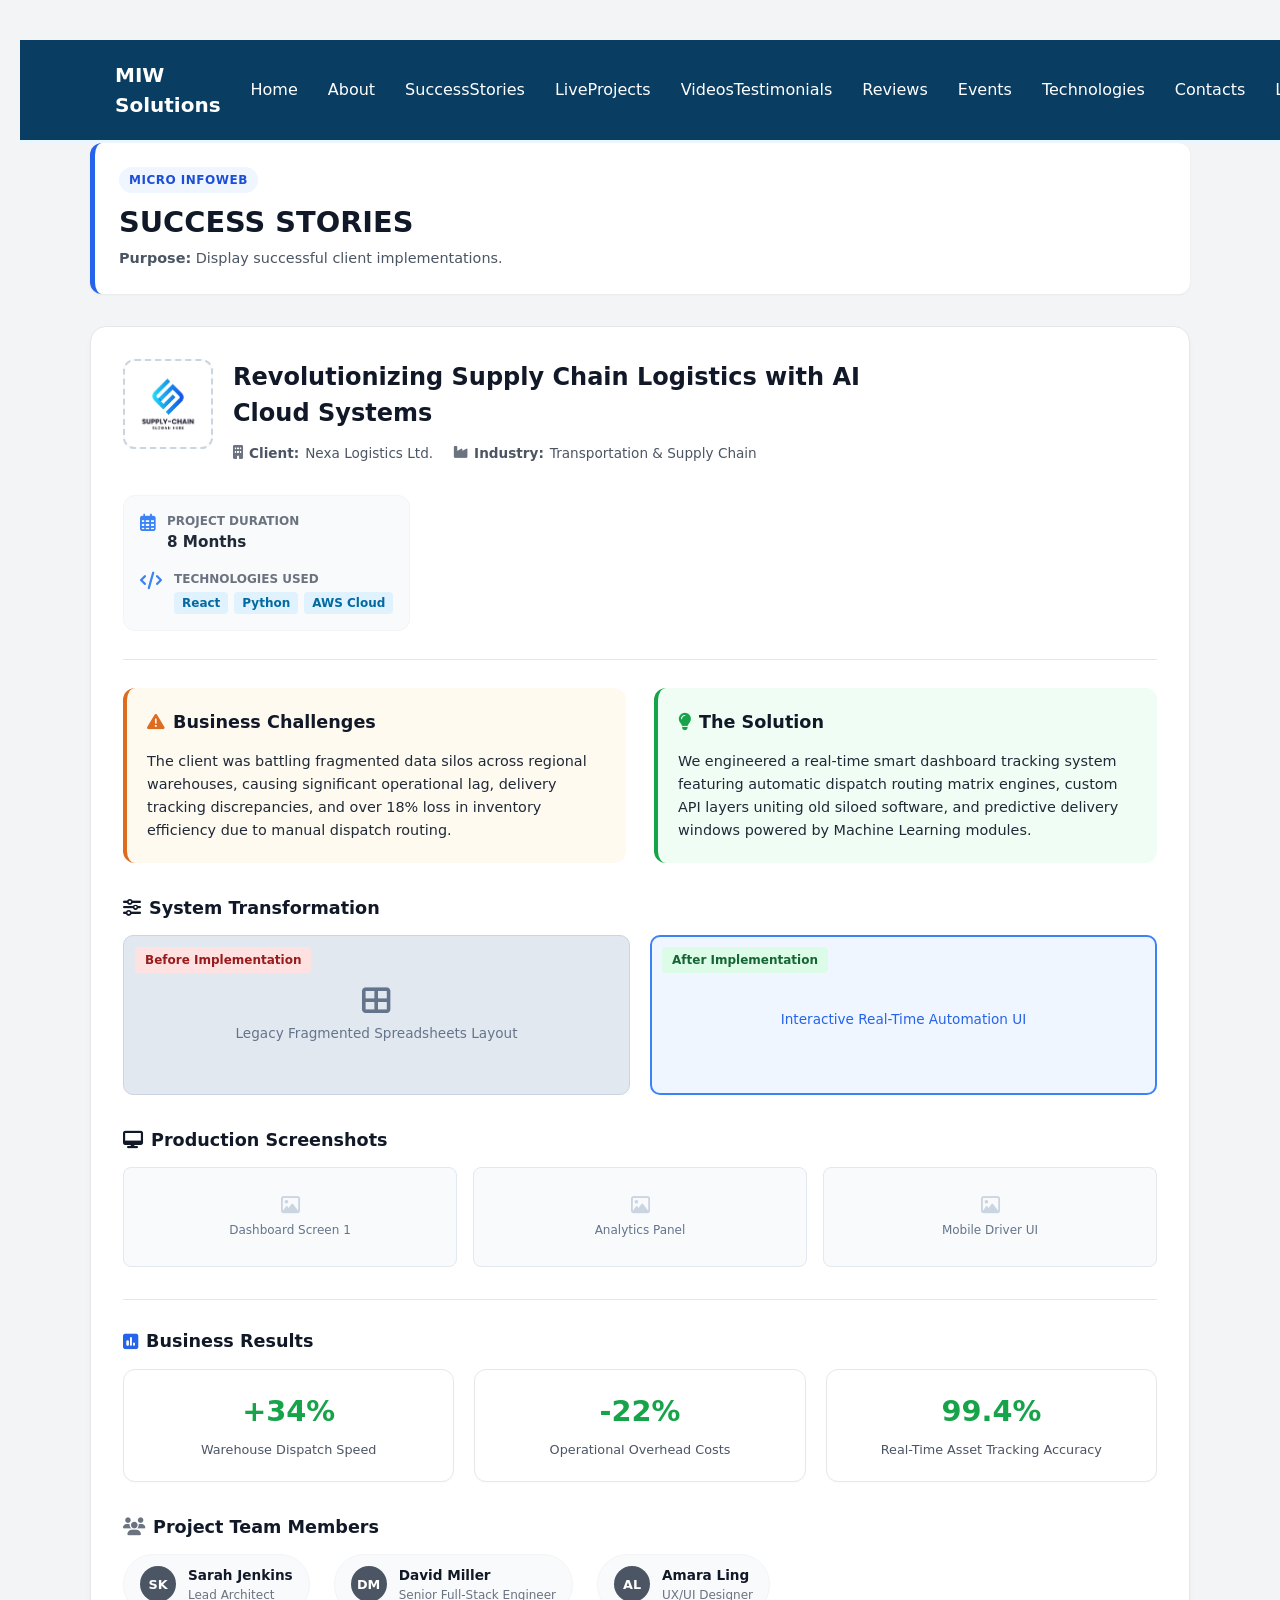
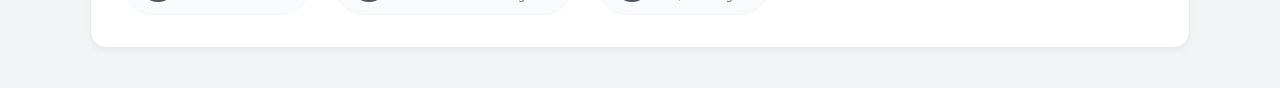
<file: successstories.html>
<!DOCTYPE html>
<html lang="en">
<head>
    <meta charset="UTF-8">
    <meta name="viewport" content="width=device-width, initial-scale=1.0">
    <title>Company Showcase Portal - Success Stories</title>
    <!-- Font Awesome for sleek modern icons -->
    <link rel="stylesheet" href="https://cdnjs.cloudflare.com/ajax/libs/font-awesome/6.4.0/css/all.min.css">
    <link rel="stylesheet" href="successstories.css">
</head>
<body>
    <nav>
      <div class="logo">MIW Solutions</div>
      <ul>
        <li><a href="index.html">Home</a></li>
        <li><a href="aboutus.html">About</a></li>
        <li><a href="successstories.html">SuccessStories</a></li>
        <li><a href="liveprojects.html">LiveProjects</a></li>
        <li><a href="videotestimonials.html">VideosTestimonials</a></li>
        <li><a href="reviews.html">Reviews</a></li>
        <li><a href="events.html">Events</a></li>
        <li><a href="technologies.html"> Technologies</a></li>
        <li><a href="contact.html">Contacts</a></li>
        <li><a href="login.html">Login</a></li>
      </ul>
    </nav>

<div class="portal-container">
    
    <!-- Portal Header Elements -->
    <header class="portal-header">
        <div>
            <span class="module-badge">Micro InfoWeb</span>
            <h1 class="portal-title">SUCCESS STORIES</h1>
            <p class="portal-purpose"><strong>Purpose:</strong> Display successful client implementations.</p>
        </div>
    </header>

    <!-- Success Story Detailed View Card -->
    <main class="story-card">
        
        <!-- Primary Header Meta Fields -->
        <div class="story-header">
            <div class="header-main">
                <div class="client-brand-area">
                    <!-- Client Logo Field -->
                    <div class="client-logo">
                        <img src="supply.jpg" alt="Nexa Logistics Logo" class="client-logo">
                    </div>
                    <div>
                        <!-- Success Story Title Field -->
                        <h2 class="story-title">Revolutionizing Supply Chain Logistics with AI Cloud Systems</h2>
                        
                        <!-- Client Name & Industry Fields -->
                        <div class="meta-inline">
                            <span class="meta-item"><i class="fas fa-building"></i> <strong>Client:</strong> Nexa Logistics Ltd.</span>
                            <span class="meta-item"><i class="fas fa-industry"></i> <strong>Industry:</strong> Transportation & Supply Chain</span>
                        </div>
                    </div>
                </div>
            </div>
            
            <!-- Quick Project Specs Side Panel (Duration & Tech) -->
            <div class="project-specs">
                <!-- Project Duration Field -->
                <div class="spec-item">
                    <i class="far fa-calendar-alt"></i>
                    <div>
                        <span class="spec-label">Project Duration</span>
                        <span class="spec-value">8 Months</span>
                    </div>
                </div>
                <!-- Technologies Used Field -->
                <div class="spec-item">
                    <i class="fas fa-code"></i>
                    <div>
                        <span class="spec-label">Technologies Used</span>
                        <div class="tech-tags">
                            <span class="tag">React</span>
                            <span class="tag">Python</span>
                            <span class="tag">AWS Cloud</span>
                        </div>
                    </div>
                </div>
            </div>
        </div>

        <hr class="divider">

        <!-- Business Breakdown Columns -->
        <div class="story-body-grid">
            <!-- Business Challenges Field -->
            <div class="info-block challenge-block">
                <h3><i class="fas fa-exclamation-triangle"></i> Business Challenges</h3>
                <p>The client was battling fragmented data silos across regional warehouses, causing significant operational lag, delivery tracking discrepancies, and over 18% loss in inventory efficiency due to manual dispatch routing.</p>
            </div>

            <!-- Solution Field -->
            <div class="info-block solution-block">
                <h3><i class="fas fa-lightbulb"></i> The Solution</h3>
                <p>We engineered a real-time smart dashboard tracking system featuring automatic dispatch routing matrix engines, custom API layers uniting old siloed software, and predictive delivery windows powered by Machine Learning modules.</p>
            </div>
        </div>

        <!-- Before & After Showcase Images Field -->
        <div class="visuals-section">
            <h3><i class="fas fa-sliders"></i> System Transformation</h3>
            <div class="before-after-container">
                <div class="visual-box">
                    <span class="visual-label before-tag">Before Implementation</span>
                    <div class="mock-image gray-scale-mock">
                        <i class="fas fa-table-cells-large"></i>
                        <p>Legacy Fragmented Spreadsheets Layout</p>
                    </div>
                </div>
                <div class="visual-box">
                    <span class="visual-label after-tag">After Implementation</span>
                    <div class="mock-image high-tech-mock">
                        <i class="fas fa-chart-line-up"></i>
                        <p>Interactive Real-Time Automation UI</p>
                    </div>
                </div>
            </div>
        </div>

        <!-- Additional Screenshots Field -->
        <div class="screenshots-section">
            <h3><i class="fas fa-desktop"></i> Production Screenshots</h3>
            <div class="screenshot-grid">
                <div class="screenshot-placeholder"><i class="far fa-image"></i> <span>Dashboard Screen 1</span></div>
                <div class="screenshot-placeholder"><i class="far fa-image"></i> <span>Analytics Panel</span></div>
                <div class="screenshot-placeholder"><i class="far fa-image"></i> <span>Mobile Driver UI</span></div>
            </div>
        </div>

        <hr class="divider">

        <!-- Results / Impact Metrics Field -->
        <div class="results-section">
            <h3><i class="fas fa-square-poll-vertical"></i> Business Results</h3>
            <div class="metrics-grid">
                <div class="metric-card">
                    <span class="metric-num">+34%</span>
                    <span class="metric-desc">Warehouse Dispatch Speed</span>
                </div>
                <div class="metric-card">
                    <span class="metric-num">-22%</span>
                    <span class="metric-desc">Operational Overhead Costs</span>
                </div>
                <div class="metric-card">
                    <span class="metric-num">99.4%</span>
                    <span class="metric-desc">Real-Time Asset Tracking Accuracy</span>
                </div>
            </div>
        </div>

        <!-- Dedicated Team Members Field -->
        <div class="team-section">
            <h3><i class="fas fa-users"></i> Project Team Members</h3>
            <div class="team-list">
                <div class="team-member">
                    <div class="member-avatar">SK</div>
                    <div>
                        <h4 class="member-name">Sarah Jenkins</h4>
                        <p class="member-role">Lead Architect</p>
                    </div>
                </div>
                <div class="team-member">
                    <div class="member-avatar">DM</div>
                    <div>
                        <h4 class="member-name">David Miller</h4>
                        <p class="member-role">Senior Full-Stack Engineer</p>
                    </div>
                </div>
                <div class="team-member">
                    <div class="member-avatar">AL</div>
                    <div>
                        <h4 class="member-name">Amara Ling</h4>
                        <p class="member-role">UX/UI Designer</p>
                    </div>
                </div>
            </div>
        </div>

    </main>
</div>

</body>
</html>
</file>
<file: successstories.css>
/* Styling Global Configurations */
* {
    margin: 0;
    padding: 0;
    box-sizing: border-box;
    font-family: 'Segoe UI', system-ui, -apple-system, sans-serif;
}

body {
    background-color: #f3f4f6;
    color: #1f2937;
    padding: 40px 20px;
    line-height: 1.5;
}

nav{
            background:#0A3D62;
            display:inline-flex;
            justify-content:space-between;
            align-items:center;
            padding:20px 95px;
            border-bottom: #EAF6FF;
            border-bottom-style: solid;
        }

        .logo{
            color:white;
            font-size:20px;
            font-weight:bold;
        }

        nav ul{
            display:flex;
            list-style:none;
        }

        nav ul li{
            margin-left:30px;
        }

        nav ul li a{
            text-decoration:none;
            color:white;
            font-size:16px;
        }

        nav ul li a:hover{
            color:gold;
        }

.portal-container {
    max-width: 1100px;
    margin: 0 auto;
}

/* Header & Module Specifications */
.portal-header {
    margin-bottom: 32px;
    background: #ffffff;
    padding: 24px;
    border-radius: 12px;
    border-left: 5px solid #2563eb;
    box-shadow: 0 1px 3px rgba(0,0,0,0.05);
}

.module-badge {
    background: #eff6ff;
    color: #1d4ed8;
    font-size: 0.75rem;
    font-weight: 700;
    text-transform: uppercase;
    padding: 4px 10px;
    border-radius: 20px;
    display: inline-block;
    margin-bottom: 8px;
    letter-spacing: 0.5px;
}

.portal-title {
    font-size: 1.8rem;
    color: #111827;
    font-weight: 800;
    margin-bottom: 4px;
}

.portal-purpose {
    font-size: 0.9rem;
    color: #4b5563;
}

/* Base Main Card Layout */
.story-card {
    background: #ffffff;
    border-radius: 16px;
    border: 1px solid #e5e7eb;
    padding: 32px;
    box-shadow: 0 4px 6px -1px rgba(0, 0, 0, 0.05);
}

/* Header Info Fields Styling */
.story-header {
    display: flex;
    justify-content: space-between;
    align-items: flex-start;
    gap: 32px;
    flex-wrap: wrap;
}

.client-brand-area {
    display: flex;
    gap: 20px;
    align-items: flex-start;
}

.client-logo {
    width: 90px;
    height: 90px;
    background: #f8fafc;
    border: 2px dashed #cbd5e1;
    border-radius: 12px;
    display: flex;
    flex-direction: column;
    align-items: center;
    justify-content: center;
    font-size: 0.7rem;
    color: #64748b;
    font-weight: 600;
    gap: 6px;
    flex-shrink: 0;
}

.client-logo i {
    font-size: 1.4rem;
    color: #94a3b8;
}

.story-title {
    font-size: 1.5rem;
    color: #111827;
    font-weight: 700;
    margin-bottom: 12px;
    max-width: 650px;
}

.meta-inline {
    display: flex;
    gap: 20px;
    flex-wrap: wrap;
}

.meta-item {
    font-size: 0.85rem;
    color: #4b5563;
    display: flex;
    align-items: center;
    gap: 6px;
}

.meta-item i {
    color: #6b7280;
}

/* Metadata Block: Specs & Badges */
.project-specs {
    background: #f9fafb;
    border: 1px solid #f3f4f6;
    border-radius: 12px;
    padding: 16px;
    min-width: 260px;
    display: flex;
    flex-direction: column;
    gap: 16px;
}

.spec-item {
    display: flex;
    gap: 12px;
    align-items: flex-start;
}

.spec-item i {
    font-size: 1.1rem;
    color: #3b82f6;
    margin-top: 2px;
}

.spec-label {
    font-size: 0.75rem;
    color: #6b7280;
    display: block;
    font-weight: 600;
    text-transform: uppercase;
}

.spec-value {
    font-size: 0.95rem;
    color: #1f2937;
    font-weight: 600;
}

.tech-tags {
    display: flex;
    gap: 6px;
    flex-wrap: wrap;
    margin-top: 4px;
}

.tag {
    background: #e0f2fe;
    color: #0369a1;
    font-size: 0.75rem;
    padding: 2px 8px;
    border-radius: 4px;
    font-weight: 600;
}

.divider {
    border: 0;
    height: 1px;
    background: #e5e7eb;
    margin: 28px 0;
}

/* Card Sections Headings styling */
.story-card h3 {
    font-size: 1.1rem;
    color: #111827;
    margin-bottom: 14px;
    display: flex;
    align-items: center;
    gap: 8px;
    font-weight: 700;
}

/* Challenge & Solution Layout */
.story-body-grid {
    display: grid;
    grid-template-columns: 1fr 1fr;
    gap: 28px;
    margin-bottom: 32px;
}

@media (max-width: 768px) {
    .story-body-grid { grid-template-columns: 1fr; }
}

.info-block {
    padding: 20px;
    border-radius: 12px;
    font-size: 0.9rem;
    line-height: 1.6;
}

.challenge-block {
    background: #fffaf0;
    border-left: 4px solid #dd6b20;
}
.challenge-block h3 i { color: #dd6b20; }

.solution-block {
    background: #f0fdf4;
    border-left: 4px solid #16a34a;
}
.solution-block h3 i { color: #16a34a; }

/* Before and After Image Structure */
.visuals-section {
    margin-bottom: 32px;
}

.before-after-container {
    display: grid;
    grid-template-columns: 1fr 1fr;
    gap: 20px;
}

@media (max-width: 640px) {
    .before-after-container { grid-template-columns: 1fr; }
}

.visual-box {
    position: relative;
}

.visual-label {
    font-size: 0.75rem;
    font-weight: 700;
    padding: 4px 10px;
    border-radius: 4px;
    position: absolute;
    top: 12px;
    left: 12px;
    z-index: 10;
}

.before-tag { background: #fee2e2; color: #991b1b; }
.after-tag { background: #dcfce7; color: #166534; }

.mock-image {
    height: 160px;
    border-radius: 10px;
    display: flex;
    flex-direction: column;
    justify-content: center;
    align-items: center;
    gap: 8px;
    text-align: center;
    padding: 20px;
    font-size: 0.85rem;
    font-weight: 500;
}

.gray-scale-mock {
    background: #e2e8f0;
    color: #64748b;
    border: 1px solid #cbd5e1;
}

.high-tech-mock {
    background: #eff6ff;
    color: #2563eb;
    border: 2px solid #3b82f6;
}

.mock-image i {
    font-size: 1.8rem;
}

/* Gallery Screen Layout */
.screenshots-section {
    margin-bottom: 32px;
}

.screenshot-grid {
    display: grid;
    grid-template-columns: repeat(auto-fit, minmax(180px, 1fr));
    gap: 16px;
}

.screenshot-placeholder {
    background: #f8fafc;
    border: 1px solid #e2e8f0;
    border-radius: 8px;
    height: 100px;
    display: flex;
    flex-direction: column;
    align-items: center;
    justify-content: center;
    gap: 6px;
    font-size: 0.75rem;
    color: #64748b;
}

.screenshot-placeholder i {
    font-size: 1.2rem;
    color: #cbd5e1;
}

/* Metric Display System (Results) */
.results-section h3 i { color: #2563eb; }

.metrics-grid {
    display: grid;
    grid-template-columns: repeat(auto-fit, minmax(220px, 1fr));
    gap: 20px;
    margin-bottom: 32px;
}

.metric-card {
    background: #ffffff;
    border: 1px solid #e5e7eb;
    padding: 20px;
    border-radius: 12px;
    text-align: center;
    box-shadow: 0 1px 2px rgba(0,0,0,0.02);
}

.metric-num {
    font-size: 1.8rem;
    font-weight: 800;
    color: #16a34a;
    display: block;
    margin-bottom: 4px;
}

.metric-desc {
    font-size: 0.8rem;
    color: #4b5563;
    font-weight: 500;
}

/* Project Team Grid Segment */
.team-section h3 i { color: #6b7280; }

.team-list {
    display: flex;
    gap: 24px;
    flex-wrap: wrap;
}

.team-member {
    display: flex;
    align-items: center;
    gap: 12px;
    background: #f9fafb;
    padding: 10px 16px;
    border-radius: 30px;
    border: 1px solid #f3f4f6;
}

.member-avatar {
    width: 36px;
    height: 36px;
    border-radius: 50%;
    background: #4b5563;
    color: #ffffff;
    display: flex;
    align-items: center;
    justify-content: center;
    font-size: 0.8rem;
    font-weight: 700;
}

.member-name {
    font-size: 0.85rem;
    color: #111827;
    font-weight: 600;
}

.member-role {
    font-size: 0.75rem;
    color: #6b7280;
}
</file>
